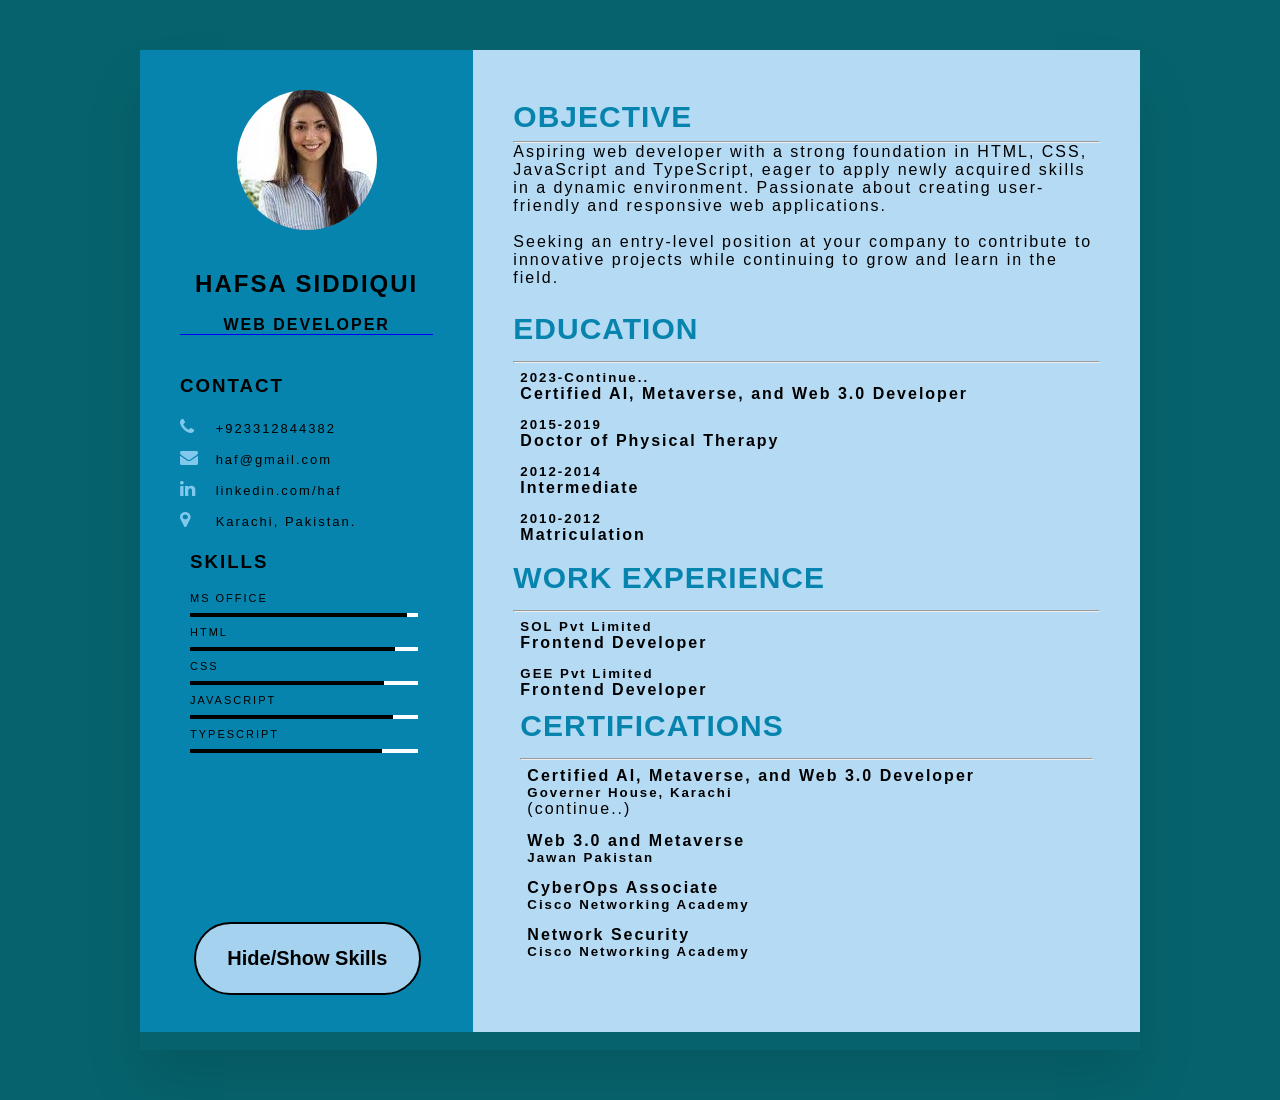
<file: milestone01/index.html>
<!DOCTYPE html>
<html lang="en">
  <head>
    <meta charset="UTF-8" />
    <meta name="viewport" content="width=device-width, initial-scale=1.0" />
    <title>Static Resume</title>
    <link rel="stylesheet" href="https://cdnjs.cloudflare.com/ajax/libs/font-awesome/4.7.0/css/font-awesome.css" integrity="sha512-5A8nwdMOWrSz20fDsjczgUidUBR8liPYU+WymTZP1lmY9G6Oc7HlZv156XqnsgNUzTyMefFTcsFH/tnJE/+xBg==" crossorigin="anonymous" referrerpolicy="no-referrer" />
    <link rel="stylesheet" href="styles.css" />
    
  </head>
  <body>
    <div class="container">
      <section class="left-side">
        <!-- **************PERSONAL INFO************************ -->
        <div class="personal-info">
          <div class="imgBg">
            <img src="download.jpeg" alt="profile picture" />
          </div>
          <h2  class="my-name">HAFSA SIDDIQUI</h2> <br /> <h4>WEB DEVELOPER</h4>
        </div>
        
          <div class="contactInfo">
            <h3 class="title">CONTACT</h3>
            <ul>
              <li>
                <span class="icon"><i class="fa fa-phone" aria-hidden="true"></i></span>
                <span class="text">+923312844382</span>
              </li>
              <li>
                <span class="icon"><i class="fa fa-envelope" aria-hidden="true"></i></span>
                <span class="text">haf@gmail.com</span>
              </li>
              <li>
                <span class="icon"><i class="fa fa-linkedin" aria-hidden="true"></i></span>
                <span class="text">linkedin.com/haf</span>
              </li>
              <li>
                <span class="icon"><i class="fa fa-map-marker" aria-hidden="true"></i></span>
                <span class="text">Karachi, Pakistan.</span>
              </li>
            
            </ul>
          </div>
<!-- **********************SKILLS*********************** -->
<section id="resume">
          <div class="box-1">
            <div class="heading"><h3>SKILLS</h3></div>
           </div>
           <p class="p1">MS OFFICE
            <div class="skill-container">
              <div class="skill ms-office"></div>
            </div>
          </p>
       
          
        <p class="p1">HTML
          <div class="skill-container">
            <div class="skill html"></div>
          </div>
        </p>

        <p class="p1">CSS
          <div class="skill-container">
            <div class="skill css"></div>
          </div>
        </p>

        <p class="p1">JAVASCRIPT
          <div class="skill-container">
            <div class="skill javascript"></div>
          </div>
        </p>

        <p class="p1">TYPESCRIPT
          <div class="skill-container">
            <div class="skill typescript"></div>
          </div>
        </p>
        </section>
    </section>
  
<!-- **************right side******************* -->
      <section class="right-side">

        <div class="objective">
          <h3 class="obj-title"> OBJECTIVE</h3><hr>
         <p>Aspiring web developer with a strong foundation in HTML, CSS, JavaScript and TypeScript, eager to apply newly acquired skills in a dynamic environment. Passionate about creating user-friendly and responsive web applications.<br> <br>Seeking an entry-level position at your company to contribute to innovative projects while continuing to grow and learn in the field.</p>
          </div>
          <!-- **************************EDUCATION************************** -->
       <div class="education">
          <h3 class="title-edu">EDUCATION</h3>
          <hr>
          <div class="edu-box">
          
              <div class="year"><h5>2023-Continue..</h5>
              <h4>Certified AI, Metaverse, and Web 3.0 Developer</h4>
              
            </div>
            </div>
            <div class="edu-box">
              <h5>2015-2019</h5>
              <h4>Doctor of Physical Therapy</h4>
             
            </div>
            <div class="edu-box">
              <h5>2012-2014</h5>
              <h4>Intermediate</h4>
             
            </div>
            <div class="edu-box">
              <h5>2010-2012</h5>
              <h4>Matriculation</h4>
            </div>
        </div> 

         <!-- **************************Work experience************************** -->
       <div class="education">
        <h3 class="title-edu">WORK EXPERIENCE</h3>
        <hr>
        <div class="edu-box">
        
            <div class="year"><h5>SOL Pvt Limited</h5>
            <h4>Frontend Developer</h4>
            
          </div>
          <div class="edu-box"></div>
        
            <div class="year"><h5>GEE Pvt Limited</h5>
            <h4>Frontend Developer</h4>
            </div>
        <!-- **************************CERTIFICATIONS********************************** -->
       <!-- <section id="resume"> -->
        <div  class="education"></div>
          <h3 class="title-edu">CERTIFICATIONS</h3>
          <hr>
          <div class="edu-box">
            <div class="year">
              <h4>Certified AI, Metaverse, and Web 3.0 Developer</h4>
              <h5>Governer House, Karachi</h5>(continue..)
              </div>
            </div>
            <div class="edu-box">
              <div class="year">
                <h4>Web 3.0 and Metaverse</h4>
                <h5>Jawan Pakistan</h5>
                </div>
              </div>
              <div class="edu-box">
                <div class="year">
                  <h4>CyberOps Associate</h4>
                  <h5>Cisco Networking Academy</h5>
                  </div>
                </div>
                <div class="edu-box">
                  <div class="year">
                    <h4>Network Security</h4>
                    <h5>Cisco Networking Academy</h5>
                    </div>
                  </section>
  <!-- ****************************BUTTON************************ -->
   <button id="toggle-skills"><b>Hide/Show Skills</b></button>
                  </div>

  

              
      </section>
    </div>
    </div>

  <script src="script.js"></script> 
  </body>
</html>
</file>
<file: milestone01/styles.css>
* {
    margin: 0;
    padding: 0;
    box-sizing: border-box;
    font-family: sans-serif;
}

body {
    font-family: 'Segoe UI', Tahoma, Geneva, Verdana, sans-serif;
  background: rgb(6, 99, 109);
   display: flex;
    justify-content: center;
    align-items: center;
    min-height: 100vh;
    letter-spacing: 2px;
    
}

.container {
    position:relative;
    width:100%;
    max-width: 1000px;
    min-height: 1000px;
    margin: 50px;
    display: grid;
    grid-template-columns: 1fr 2fr;
    box-shadow: 0 35px 55px rgba(0,0,0,0.1);
}
 .container .left-side
 {
    position: relative;
    background-color: rgb(7, 132, 174);
    padding: 40px;
 }
  .personal-info {
    position: relative;
    display:flex;
    flex-direction: column;
    align-items: center;
    border-bottom: 1px solid blue;
  }

  .personal-info .imgBg{
    position: relative;
    width: 140px;
    height: 140px;
    border-radius: 50%;
    overflow: hidden;
}
.my-name{
  margin-top: 40px;
}
  
  .contactInfo{
    padding-top:40px ;
  }
  .title{
    text-transform: uppercase;
    margin-bottom: 20px;
  }
   .contactInfo ul {
    position: relative;
   }
   .contactInfo ul li{
    position: relative;
    list-style: none;
    margin: 10px 0;
    cursor: pointer;
    font-size: small;
}
.contactInfo ul li .icon{
    display: inline-block;
    width: 30px;
    font-size: 18px;
    color: rgb(129, 200, 236);
}
.contactInfo ul li span{
    font-weight: 300;
}


  .box-1{
    position: relative;
  }
  .heading{
    padding: 10px;
    }
    .p1{
      padding: 9px 10px;
      font-size: 11px;
    }
    .skill-container{
      width: 90%;
      background-color: white;
      margin: 0px 10px;
    }
    .skill{
      padding-top: 2px;
      padding-bottom: 2px;
      color: rgb(3, 17, 30);
    }
    .html{
      width:90%;
      background-color: black;
    }
    .css{
      width:85%;
      background-color: black;
    }.javascript{
      width: 89%;
      background-color:black;
    }.typescript{
      width:84%;
      background-color: black;
    }
    .ms-office{
      width:95%;
      background-color: black;
    }
  

  .container .right-side
 {
    position: relative;
    background-color: rgb(181, 218, 244);
    padding: 40px;
 }
 .objective{
  margin-bottom: 25px;
 }
 .objective:last-child{
  margin-bottom: 0;
 }
 .obj-title{
  color:rgb(7, 132, 174);
  letter-spacing: 1px;
    margin-bottom: 7px;
    padding: 10px 0 0;
    font-size: 30px;
  font-weight: bolder;
  } 
  .obj-title p{
    margin-top: 10px;
    color: #333;
    font-family:'Franklin Gothic Medium', 'Arial Narrow', Arial, sans-serif;}

 .title-edu{
  color:rgb(7, 132, 174);
  letter-spacing: 1px;
  margin-top: 10px;
  margin-bottom: 15px;
  font-size: 30px;
  font-weight: bolder;
}

.education h5{
  color: black;
}
.edu-box{
  padding: 7px;
}
#toggle-skills{
  position: relative;
  border: 2px solid black;
  cursor: pointer;
  background-color: rgb(165, 211, 239);
  color: black;
  width: 68%;
  padding: 0px;
  margin: -110px 54px 55px;
  border-radius: 50px;
  font-size: 20px;
}
@media(max-width:1000px){
.container{
  margin:15px;
  grid-template-columns: repeat(1 1fr);
}
}
@media(max-width:800px){
  .contactInfo ul li{
    font-size:10px;
  }
}
</file>
